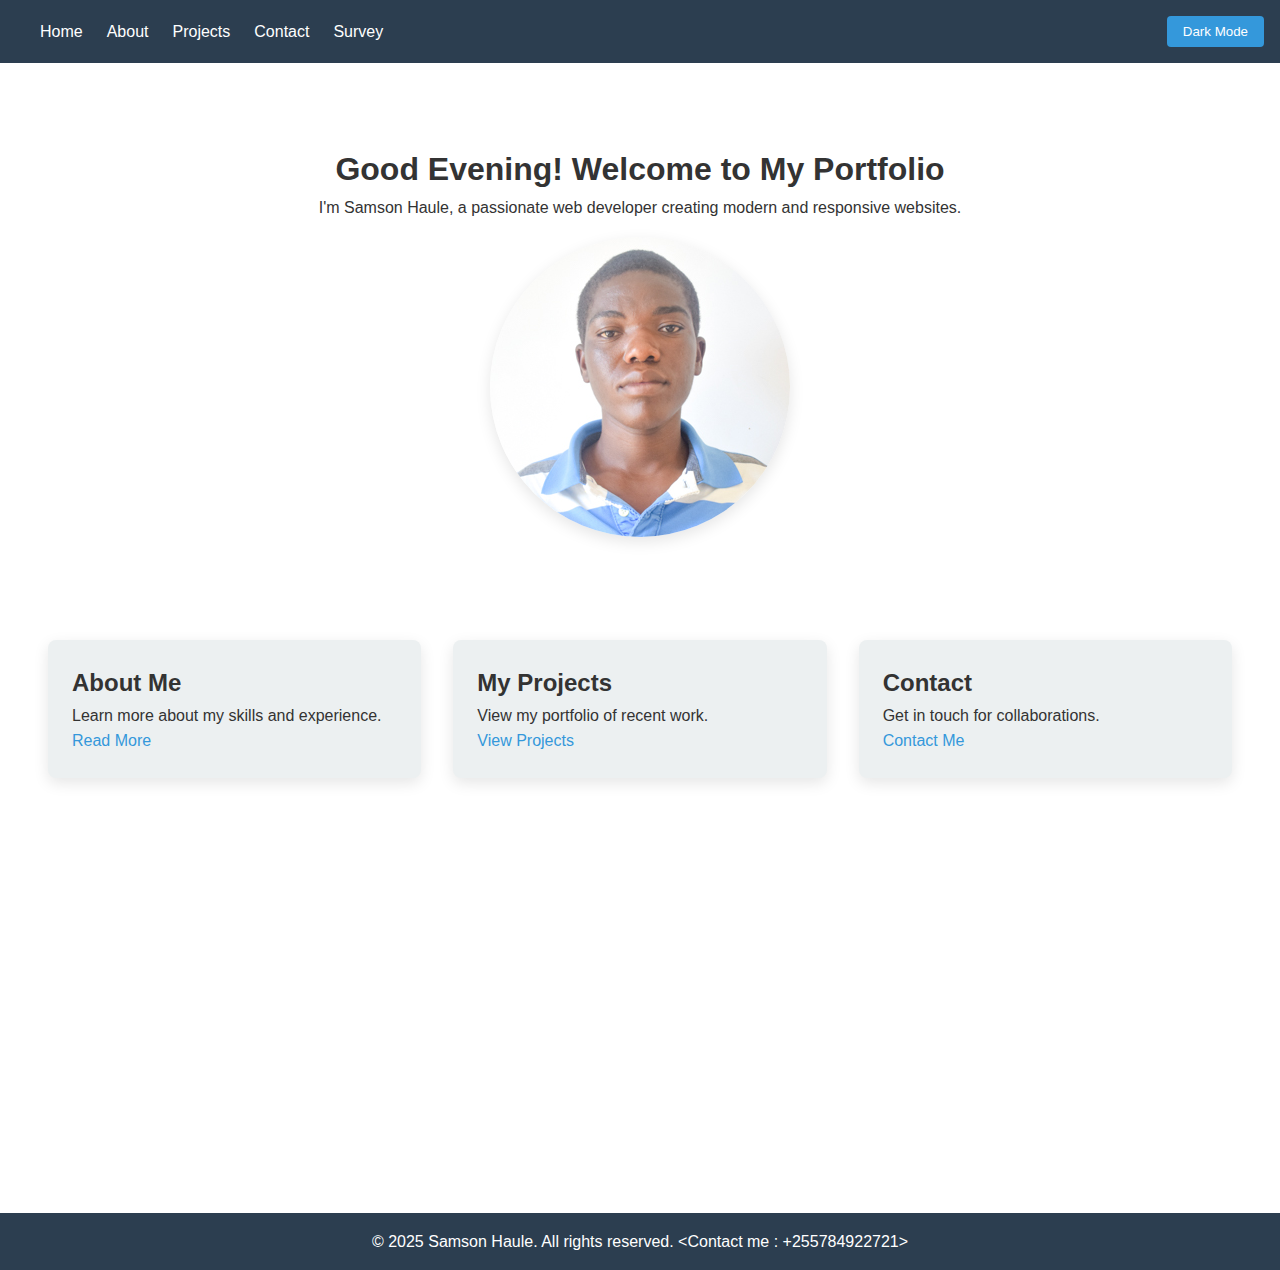
<file: index.html>
<!DOCTYPE html>
<html lang="en">
<head>
    <meta charset="UTF-8">
    <meta name="viewport" content="width=device-width, initial-scale=1.0">
    <meta name="description" content="Professional portfolio of John Doe, Web Developer">
    <meta name="keywords" content="web development, portfolio, HTML, CSS, JavaScript">
    <meta name="author" content="John Doe">
    <title>Samson Haule | Web Developer</title>
    <link rel="stylesheet" href="style.css">
</head>
<body>
    <header>
        <nav>
            <ul class="nav-links">
                <li><a href="index.html">Home</a></li>
                <li><a href="about.html">About</a></li>
                <li><a href="projects.html">Projects</a></li>
                <li><a href="contact.html">Contact</a></li>
                <li><a href="survey.html">Survey</a></li>
            </ul>
            <button id="theme-toggle">Dark Mode</button>
        </nav>
    </header>

    <main>
        <section class="hero">
            <h1 id="greeting">Welcome to My Portfolio</h1>
            <p>I'm Samson Haule, a passionate web developer creating modern and responsive websites.</p>
            <img src="samson haule.jpg" alt="Samson Haule profile picture" usemap="#profilemap">
            
            <map name="profilemap">
                <area shape="circle" coords="75,75,50" href="about.html" alt="About Me">
                <area shape="rect" coords="150,25,250,125" href="projects.html" alt="Projects">
            </map>
        </section>

        <section class="quick-links">
            <article>
                <h2>About Me</h2>
                <p>Learn more about my skills and experience.</p>
                <a href="about.html">Read More</a>
            </article>
            <article>
                <h2>My Projects</h2>
                <p>View my portfolio of recent work.</p>
                <a href="projects.html">View Projects</a>
            </article>
            <article>
                <h2>Contact</h2>
                <p>Get in touch for collaborations.</p>
                <a href="contact.html">Contact Me</a>
            </article>
        </section>

        <iframe width="560" height="315" src="https://www.youtube.com/embed/dQw4w9WgXcQ" frameborder="0" allowfullscreen></iframe>
    </main>

    <footer>
        <p>&copy; 2025 Samson Haule. All rights reserved. &lt;Contact me : +255784922721&gt;</p>
    </footer>

    <script src="script.js"></script>
</body>
</html>
</file>
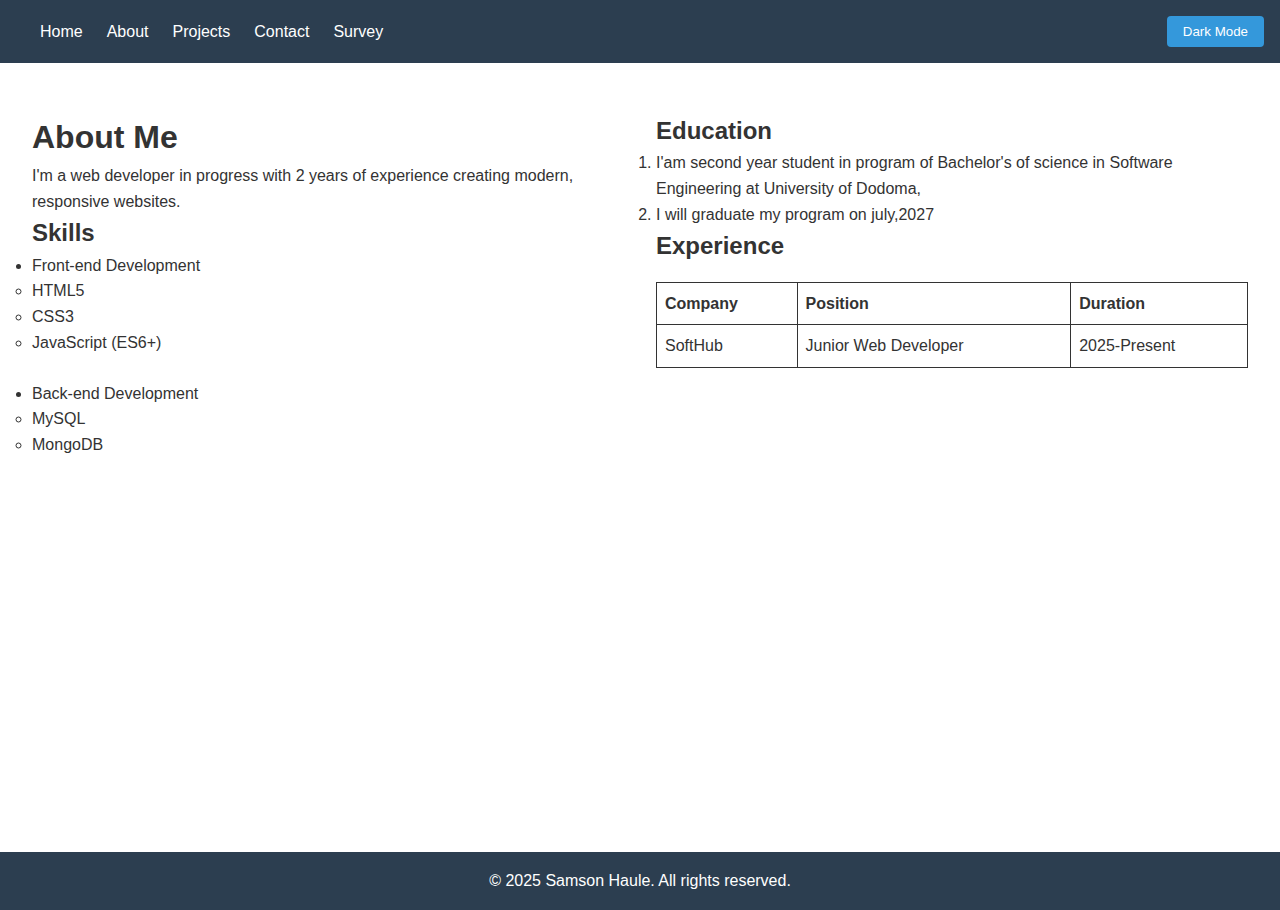
<file: about.html>
<!DOCTYPE html>
<html lang="en">
<head>
    <meta charset="UTF-8">
    <meta name="viewport" content="width=device-width, initial-scale=1.0">
    <title>About Me | John Doe</title>
    <link rel="stylesheet" href="style.css">
</head>
<body>
    <header>
        <nav>
            <ul class="nav-links">
                <li><a href="index.html">Home</a></li>
                <li><a href="about.html">About</a></li>
                <li><a href="projects.html">Projects</a></li>
                <li><a href="contact.html">Contact</a></li>
                <li><a href="survey.html">Survey</a></li>
            </ul>
            <button id="theme-toggle">Dark Mode</button>
        </nav>
    </header>

    <main class="about-container">
        <section class="about-column">
            <h1>About Me</h1>
            <p>I'm a web developer in progress with 2 years of experience creating modern, responsive websites.</p>
            
            <h2>Skills</h2>
            <ul>
                <li>Front-end Development
                    <ul>
                        <li>HTML5</li>
                        <li>CSS3</li>
                        <li>JavaScript (ES6+)</li>
                    </ul>
                </li><br>
                <li>Back-end Development
                    <ul>
                        <li>MySQL</li>
                        <li>MongoDB</li>
                    </ul>
                </li>
            </ul>
        </section>

        <section class="about-column">
            <h2>Education</h2>
            <ol>
                <li>I'am second year student in program of Bachelor's of science in Software Engineering at University of Dodoma,</li>
                <li> I will graduate my program on july,2027</li>
            </ol>

            <h2>Experience</h2>
            <table>
                <tr>
                    <th>Company</th>
                    <th>Position</th>
                    <th>Duration</th>
                </tr>
                <tr>
                    <td>SoftHub</td>
                    <td>Junior Web Developer</td>
                    <td>2025-Present</td>
                </tr>
                <!-- <tr>
                    <td>Freelance</td>
                    <td>Web Designer</td>
                    <td>2020-2022</td>
                </tr> -->
            </table>
        </section>
    </main>

    <footer>
        <p>&copy; 2025 Samson Haule. All rights reserved.</p>
    </footer>

    <script src="script.js"></script>
</body>
</html>
</file>
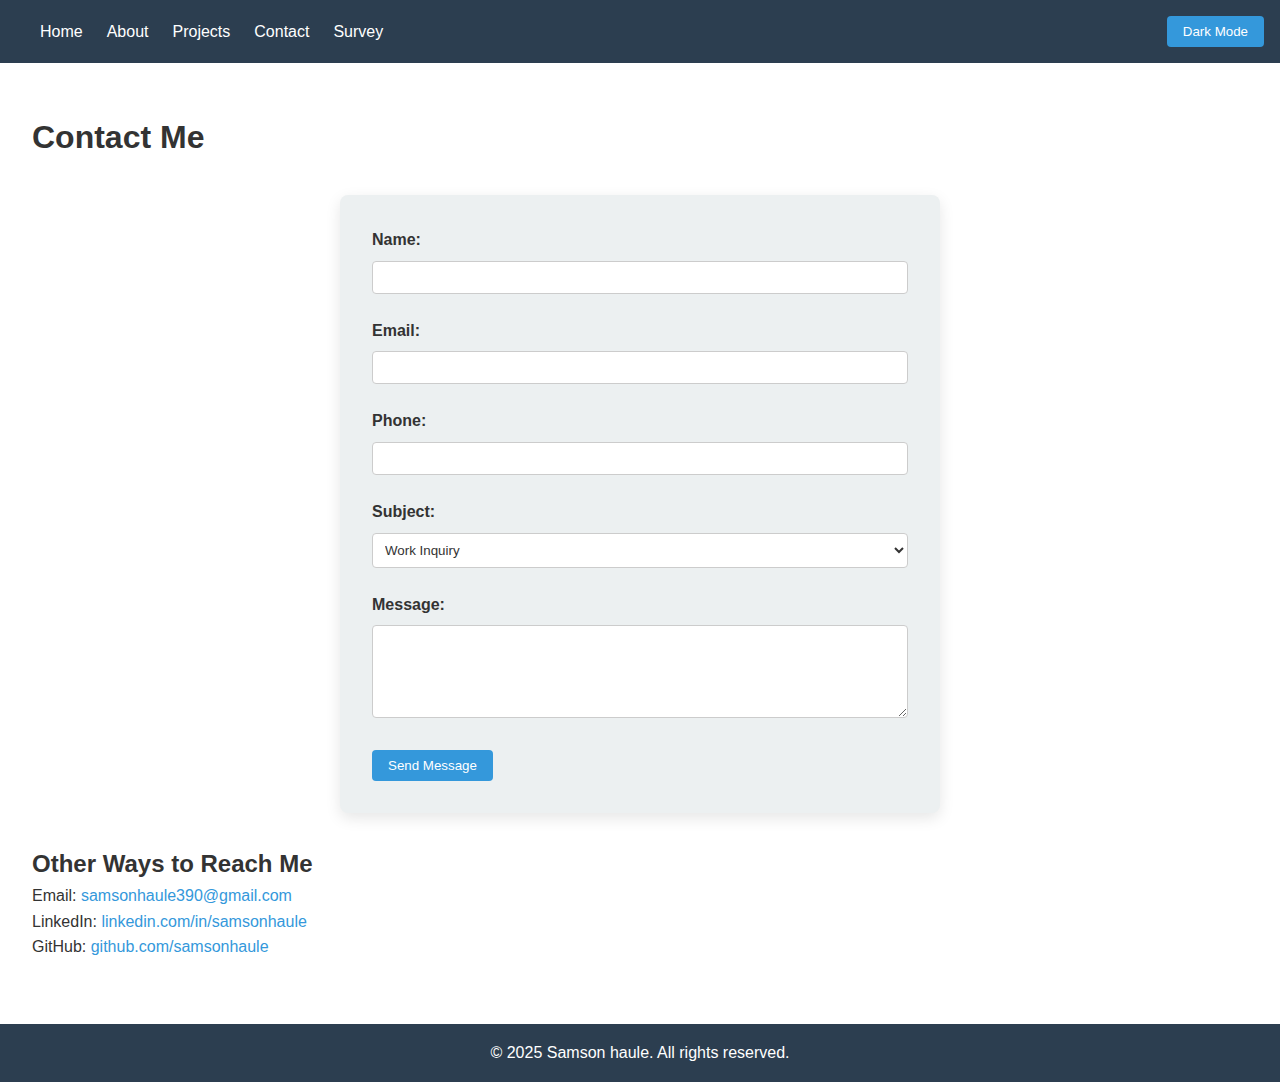
<file: contact.html>
<!DOCTYPE html>
<html lang="en">
<head>
    <meta charset="UTF-8">
    <meta name="viewport" content="width=device-width, initial-scale=1.0">
    <title>Contact Me | samson Haule</title>
    <link rel="stylesheet" href="style.css">
</head>
<body>
    <header>
        <nav>
            <ul class="nav-links">
                <li><a href="index.html">Home</a></li>
                <li><a href="about.html">About</a></li>
                <li><a href="projects.html">Projects</a></li>
                <li><a href="contact.html">Contact</a></li>
                <li><a href="survey.html">Survey</a></li>
            </ul>
            <button id="theme-toggle">Dark Mode</button>
        </nav>
    </header>

    <main>
        <h1>Contact Me</h1>
        
        <form id="contact-form">
            <div class="form-group">
                <label for="name">Name:</label>
                <input type="text" id="name" name="name" required>
            </div>
            
            <div class="form-group">
                <label for="email">Email:</label>
                <input type="email" id="email" name="email" required>
                <span id="email-error" class="error-message"></span>
            </div>
            
            <div class="form-group">
                <label for="phone">Phone:</label>
                <input type="tel" id="phone" name="phone" pattern="[0-9]{3}-[0-9]{3}-[0-9]{4}">
                <span id="phone-error" class="error-message"></span>
            </div>
            
            <div class="form-group">
                <label for="subject">Subject:</label>
                <select id="subject" name="subject">
                    <option value="work">Work Inquiry</option>
                    <option value="collab">Collaboration</option>
                    <option value="other">Other</option>
                </select>
            </div>
            
            <div class="form-group">
                <label for="message">Message:</label>
                <textarea id="message" name="message" rows="5" required></textarea>
            </div>
            
            <button type="submit">Send Message</button>
        </form>

        <div id="form-success" class="hidden">
            <p>Thank you for your message! I'll get back to you soon.</p>
        </div>

        <div class="contact-info">
            <h2>Other Ways to Reach Me</h2>
            <p>Email: <a href="samsonhaule390@gmail.com">samsonhaule390@gmail.com</a></p>
            <p>LinkedIn: <a href="#" target="_blank">linkedin.com/in/samsonhaule</a></p>
            <p>GitHub: <a href="#" target="_blank">github.com/samsonhaule</a></p>
        </div>
    </main>

    <footer>
        <p>&copy; 2025 Samson haule. All rights reserved.</p>
    </footer>

    <script src="script.js"></script>
</body>
</html>
</file>
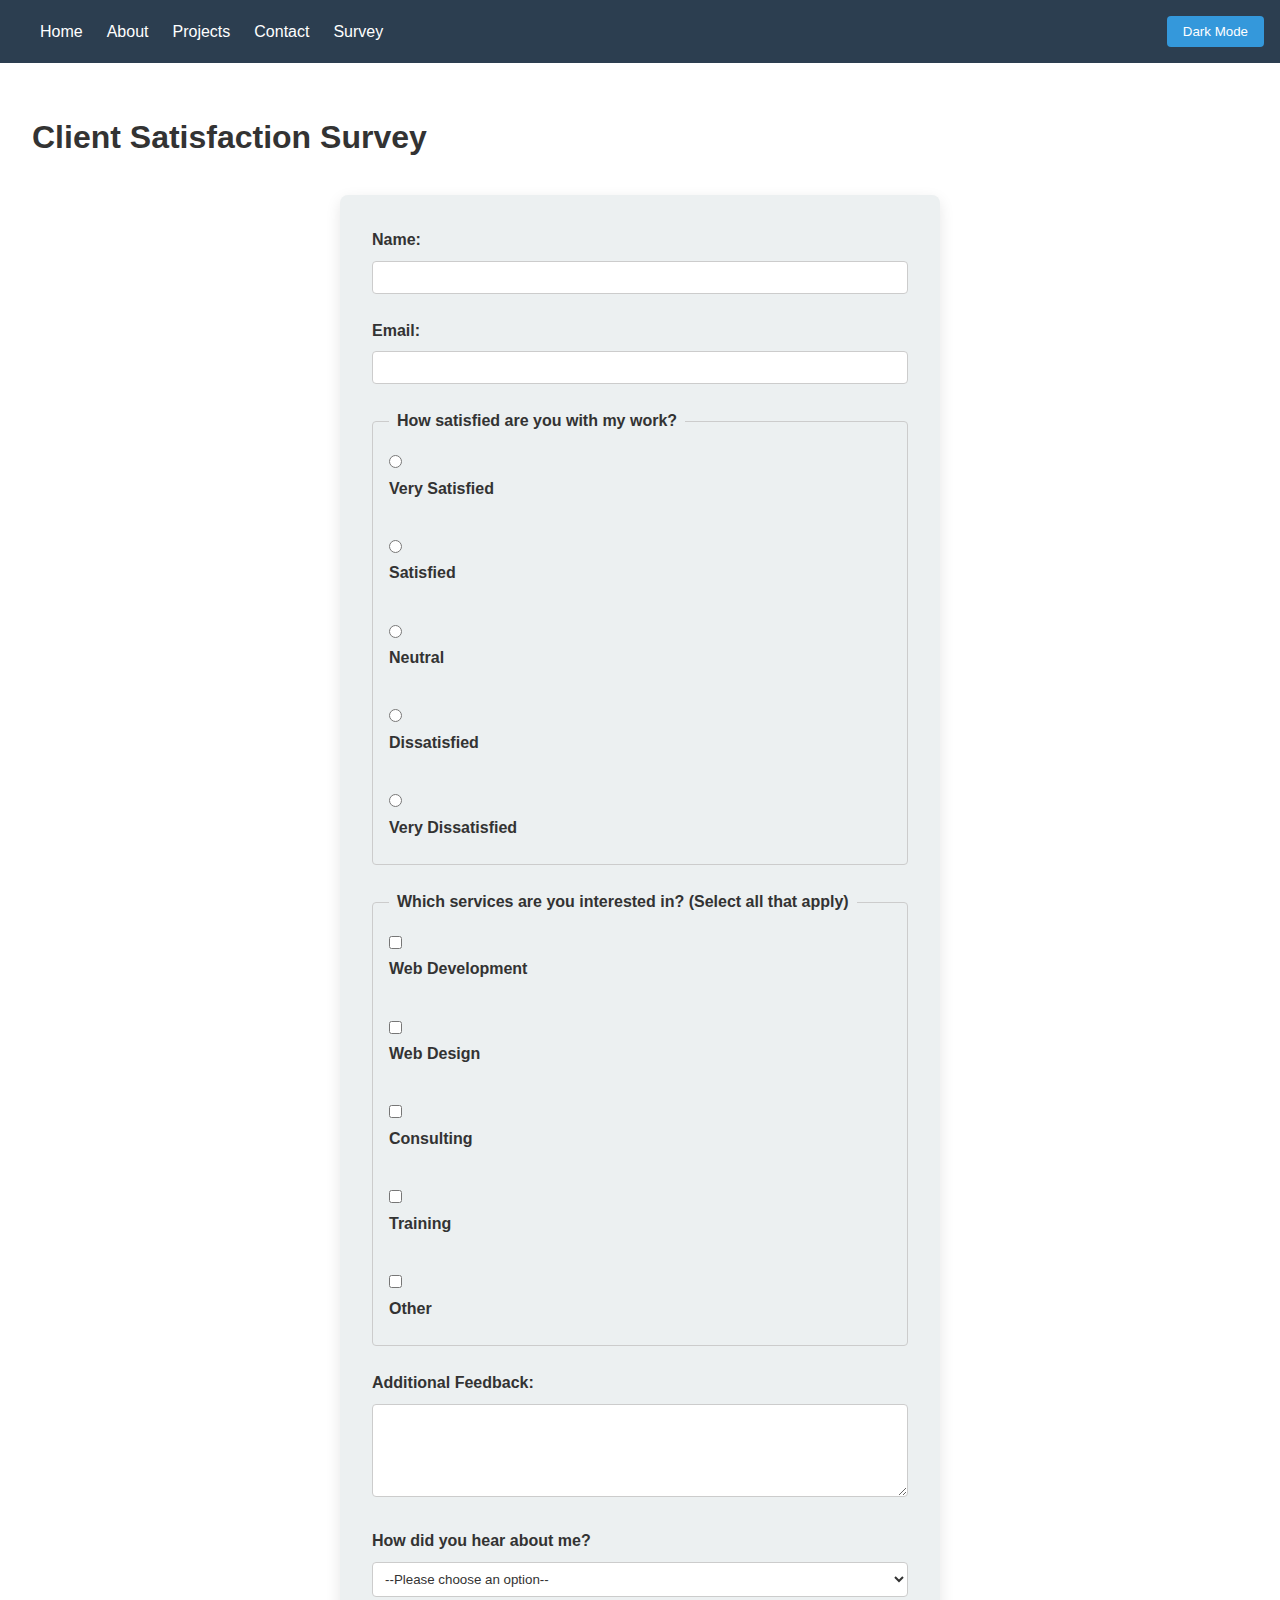
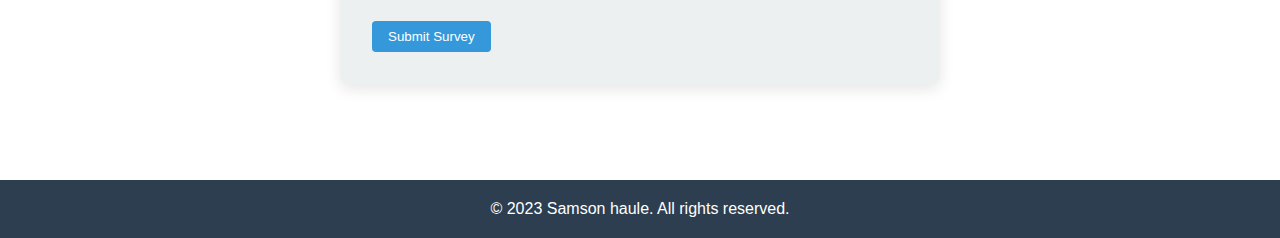
<file: survey.html>
<!DOCTYPE html>
<html lang="en">
<head>
    <meta charset="UTF-8">
    <meta name="viewport" content="width=device-width, initial-scale=1.0">
    <title>Survey | Samson haule</title>
    <link rel="stylesheet" href="style.css">
</head>
<body>
    <header>
        <nav>
            <ul class="nav-links">
                <li><a href="index.html">Home</a></li>
                <li><a href="about.html">About</a></li>
                <li><a href="projects.html">Projects</a></li>
                <li><a href="contact.html">Contact</a></li>
                <li><a href="survey.html">Survey</a></li>
            </ul>
            <button id="theme-toggle">Dark Mode</button>
        </nav>
    </header>

    <main>
        <h1>Client Satisfaction Survey</h1>
        
        <form id="survey-form">
            <div class="form-group">
                <label for="survey-name">Name:</label>
                <input type="text" id="survey-name" name="survey-name">
            </div>
            
            <div class="form-group">
                <label for="survey-email">Email:</label>
                <input type="email" id="survey-email" name="survey-email">
            </div>
            
            <fieldset>
                <legend>How satisfied are you with my work?</legend>
                <input type="radio" id="very-satisfied" name="satisfaction" value="very-satisfied">
                <label for="very-satisfied">Very Satisfied</label><br>
                
                <input type="radio" id="satisfied" name="satisfaction" value="satisfied">
                <label for="satisfied">Satisfied</label><br>
                
                <input type="radio" id="neutral" name="satisfaction" value="neutral">
                <label for="neutral">Neutral</label><br>
                
                <input type="radio" id="dissatisfied" name="satisfaction" value="dissatisfied">
                <label for="dissatisfied">Dissatisfied</label><br>
                
                <input type="radio" id="very-dissatisfied" name="satisfaction" value="very-dissatisfied">
                <label for="very-dissatisfied">Very Dissatisfied</label>
            </fieldset>
            
            <fieldset>
                <legend>Which services are you interested in? (Select all that apply)</legend>
                <input type="checkbox" id="web-dev" name="services" value="web-dev">
                <label for="web-dev">Web Development</label><br>
                
                <input type="checkbox" id="web-design" name="services" value="web-design">
                <label for="web-design">Web Design</label><br>
                
                <input type="checkbox" id="consulting" name="services" value="consulting">
                <label for="consulting">Consulting</label><br>
                
                <input type="checkbox" id="training" name="services" value="training">
                <label for="training">Training</label><br>
                
                <input type="checkbox" id="other-service" name="services" value="other">
                <label for="other-service">Other</label>
            </fieldset>
            
            <div class="form-group">
                <label for="feedback">Additional Feedback:</label>
                <textarea id="feedback" name="feedback" rows="5"></textarea>
            </div>
            
            <div class="form-group">
                <label for="referral">How did you hear about me?</label>
                <select id="referral" name="referral">
                    <option value="">--Please choose an option--</option>
                    <option value="search">Search Engine</option>
                    <option value="social">Social Media</option>
                    <option value="friend">Friend/Colleague</option>
                    <option value="other">Other</option>
                </select>
            </div>
            
            <button type="submit">Submit Survey</button>
        </form>
    </main>

    <footer>
        <p>&copy; 2023 Samson haule. All rights reserved.</p>
    </footer>

    <script src="script.js"></script>
</body>
</html>
</file>
<file: style.css>
/* Base Styles */
:root {
    --primary-color: #3498db;
    --secondary-color: #2ecc71;
    --dark-color: #2c3e50;
    --light-color: #ecf0f1;
    --text-color: #333;
    --background-color: #fff;
    --box-shadow: 0 5px 15px rgba(0, 0, 0, 0.1);
}

[data-theme="dark"] {
    --primary-color: #2980b9;
    --secondary-color: #27ae60;
    --dark-color: #1a1a1a;
    --light-color: #2c3e50;
    --text-color: #ecf0f1;
    --background-color: #1a1a1a;
    --box-shadow: 0 5px 15px rgba(0, 0, 0, 0.3);
}

* {
    margin: 0;
    padding: 0;
    box-sizing: border-box;
}

body {
    font-family: 'Segoe UI', Tahoma, Geneva, Verdana, sans-serif;
    line-height: 1.6;
    color: var(--text-color);
    background-color: var(--background-color);
    transition: all 0.3s ease;
}

a {
    text-decoration: none;
    color: var(--primary-color);
}

/* Layout */
header {
    background-color: var(--dark-color);
    color: white;
    padding: 1rem;
    position: fixed;
    width: 100%;
    top: 0;
    z-index: 1000;
}

nav {
    display: flex;
    justify-content: space-between;
    align-items: center;
}

.nav-links {
    display: flex;
    list-style: none;
}

.nav-links li {
    margin-left: 1.5rem;
}

.nav-links a {
    color: white;
    transition: color 0.3s;
}

.nav-links a:hover {
    color: var(--secondary-color);
}

main {
    margin-top: 80px;
    padding: 2rem;
    min-height: calc(100vh - 160px);
}

footer {
    background-color: var(--dark-color);
    color: white;
    text-align: center;
    padding: 1rem;
    margin-top: 2rem;
}

/* Homepage Styles */
.hero {
    text-align: center;
    padding: 2rem 0;
}

.hero img {
    max-width: 300px;
    border-radius: 50%;
    margin: 1rem 0;
    box-shadow: var(--box-shadow);
}

.quick-links {
    display: flex;
    justify-content: space-around;
    flex-wrap: wrap;
    margin: 2rem 0;
}

.quick-links article {
    flex: 1;
    min-width: 300px;
    margin: 1rem;
    padding: 1.5rem;
    background-color: var(--light-color);
    border-radius: 8px;
    box-shadow: var(--box-shadow);
}

/* About Page Styles */
.about-container {
    display: flex;
    flex-wrap: wrap;
    gap: 2rem;
}

.about-column {
    flex: 1;
    min-width: 300px;
}

table {
    width: 100%;
    border-collapse: collapse;
    margin: 1rem 0;
}

table, th, td {
    border: 1px solid var(--text-color);
}

th, td {
    padding: 0.5rem;
    text-align: left;
}

/* Projects Page Styles */
.projects-container {
    display: grid;
    grid-template-columns: repeat(auto-fill, minmax(300px, 1fr));
    gap: 2rem;
    margin-top: 2rem;
}

.project-card {
    background-color: var(--light-color);
    border-radius: 8px;
    overflow: hidden;
    box-shadow: var(--box-shadow);
    transition: transform 0.3s;
}

.project-card:hover {
    transform: translateY(-5px);
}

.project-card img {
    width: 100%;
    height: 200px;
    object-fit: cover;
}

.project-card h3, .project-card p {
    padding: 0 1rem;
    margin: 0.5rem 0;
}

.details-btn {
    display: block;
    width: 100%;
    padding: 0.5rem;
    background-color: var(--primary-color);
    color: white;
    border: none;
    cursor: pointer;
}

.project-details {
    padding: 1rem;
    background-color: rgba(0, 0, 0, 0.1);
    display: none;
}

.project-details.active {
    display: block;
}

/* Form Styles */
form {
    max-width: 600px;
    margin: 2rem auto;
    padding: 2rem;
    background-color: var(--light-color);
    border-radius: 8px;
    box-shadow: var(--box-shadow);
}

.form-group {
    margin-bottom: 1.5rem;
}

label {
    display: block;
    margin-bottom: 0.5rem;
    font-weight: bold;
}

input[type="text"],
input[type="email"],
input[type="tel"],
select,
textarea {
    width: 100%;
    padding: 0.5rem;
    border: 1px solid #ccc;
    border-radius: 4px;
    background-color: var(--background-color);
    color: var(--text-color);
}

button[type="submit"],
#theme-toggle {
    padding: 0.5rem 1rem;
    background-color: var(--primary-color);
    color: white;
    border: none;
    border-radius: 4px;
    cursor: pointer;
    transition: background-color 0.3s;
}

button[type="submit"]:hover,
#theme-toggle:hover {
    background-color: var(--secondary-color);
}

.error-message {
    color: #e74c3c;
    font-size: 0.8rem;
    margin-top: 0.2rem;
    display: block;
}

.hidden {
    display: none;
}

fieldset {
    border: 1px solid #ccc;
    border-radius: 4px;
    padding: 1rem;
    margin-bottom: 1.5rem;
}

legend {
    padding: 0 0.5rem;
    font-weight: bold;
}

/* Responsive Design */
@media (max-width: 768px) {
    .nav-links {
        flex-direction: column;
        align-items: flex-start;
    }
    
    .nav-links li {
        margin: 0.5rem 0;
    }
    
    .about-container, .quick-links {
        flex-direction: column;
    }
    
    .projects-container {
        grid-template-columns: 1fr;
    }
}

/* Print Styles */
@media print {
    nav, footer, iframe, .details-btn {
        display: none;
    }
    
    body {
        background-color: white;
        color: black;
    }
    
    .about-column {
        page-break-inside: avoid;
    }
}
</file>
